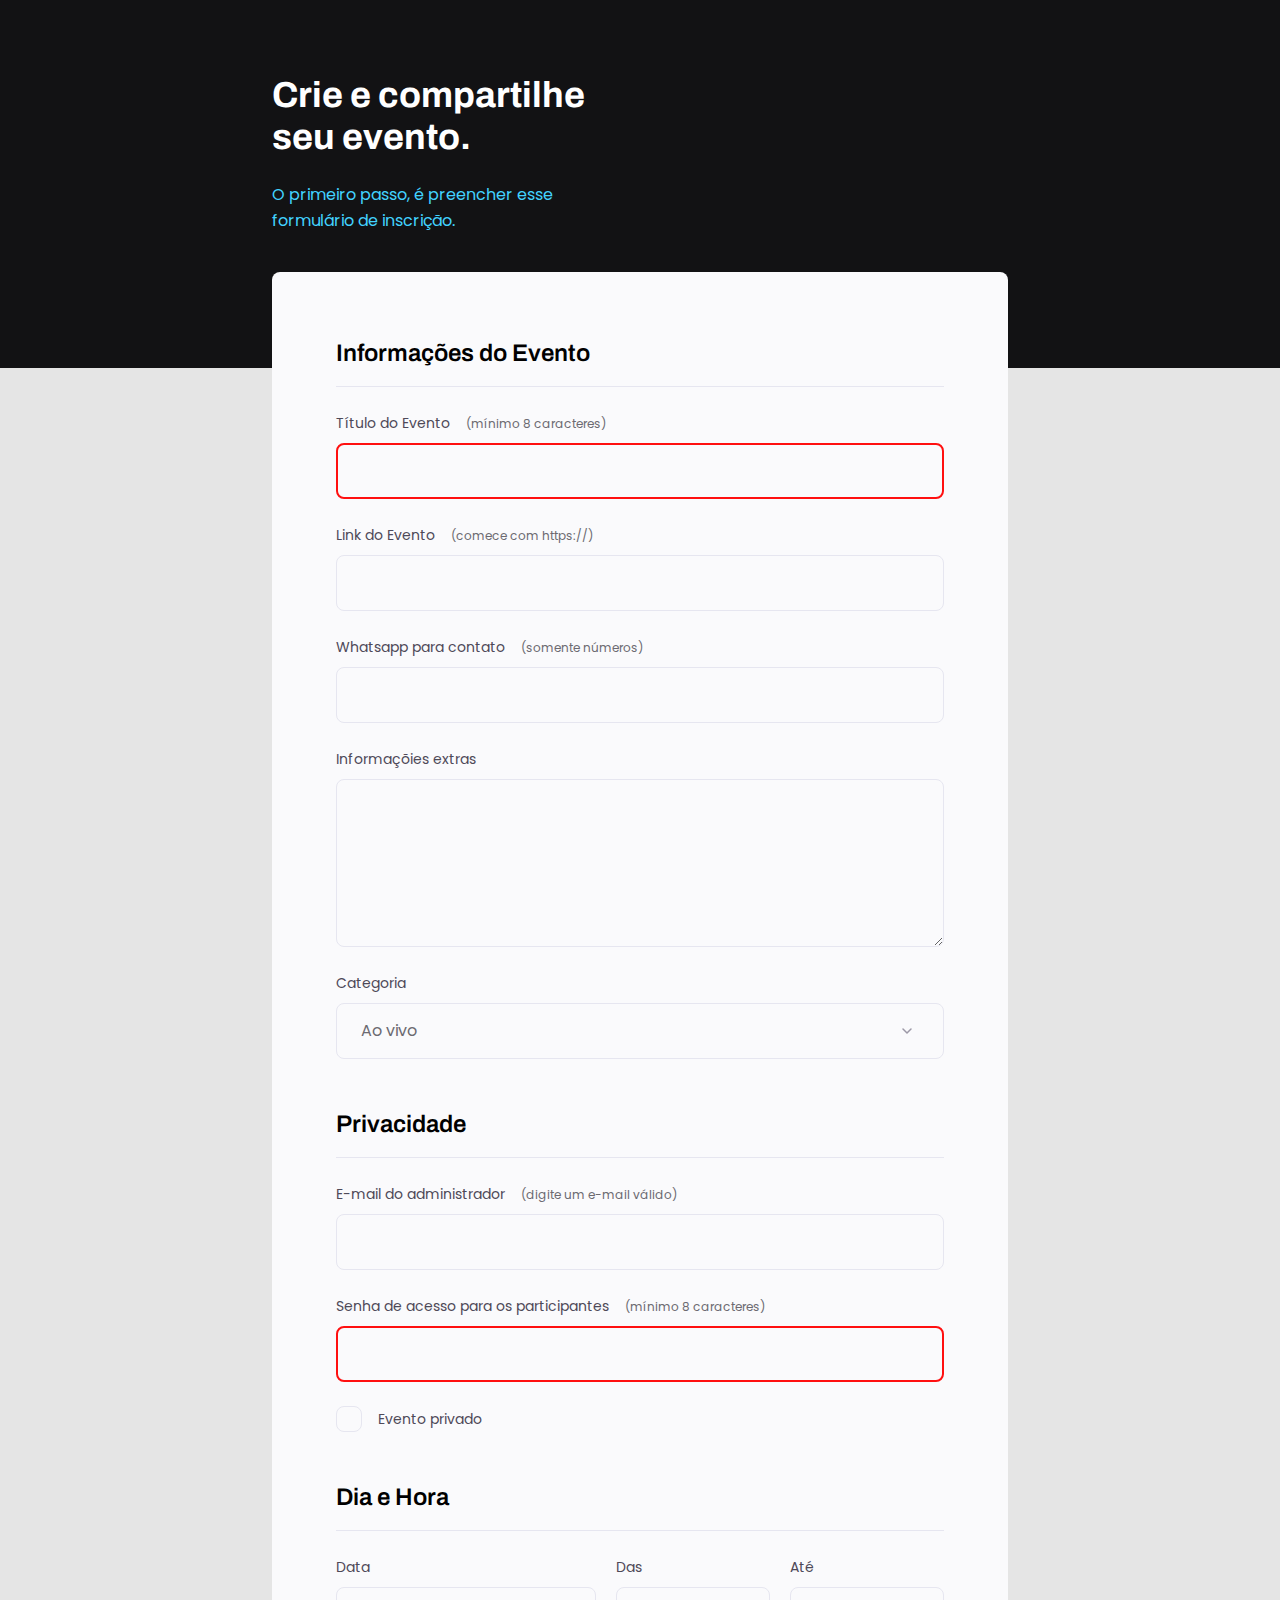
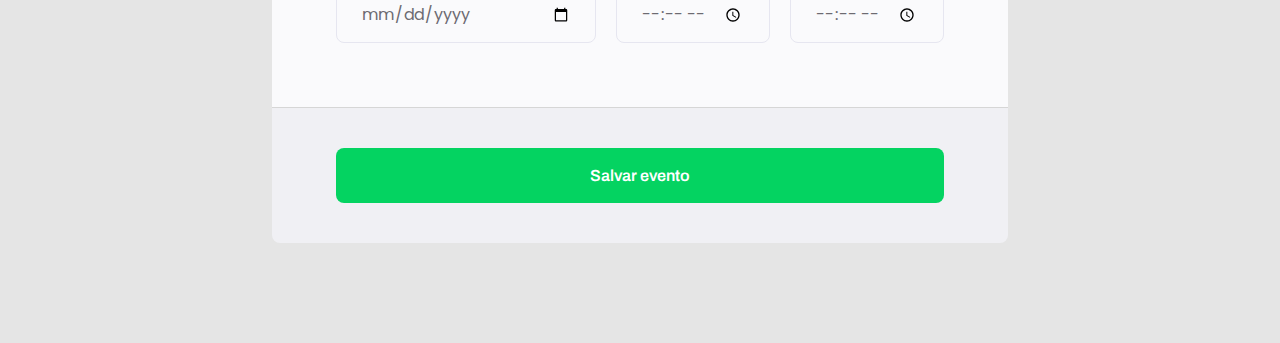
<file: index.html>
<!DOCTYPE html>
<html lang="pt-br">
  <head>
    <link rel="preconnect" href="https://fonts.googleapis.com" />
    <link rel="preconnect" href="https://fonts.gstatic.com" crossorigin />

    <meta charset="UTF-8" />
    <meta name="viewport" content="width=device-width, initial-scale=1.0" />
    <title>Crie seu evento</title>

    <link rel="stylesheet" href="style.css" />

    <link
      href="https://fonts.googleapis.com/css2?family=Archivo:wght@600;700&family=Poppins&display=swap"
      rel="stylesheet"
    />
  </head>
  <body>
    <div class="page">
      <header>
        <h1>Crie e compartilhe seu evento.</h1>
        <p>O primeiro passo, é preencher esse formulário de inscrição.</p>
      </header>
      <form id="my-form">
        <fieldset>
          <div class="fieldset-wrapper">
            <legend>Informações do Evento</legend>
            <div class="input-wrapper">
              <label for="event-title"
                >Título do Evento <span>(mínimo 8 caracteres)</span></label
              >
              <input type="text" id="event-title" required minlength="8" />
            </div>

            <div class="input-wrapper">
              <label for="event-link"
                >Link do Evento <span>(comece com https://)</span></label
              >
              <input type="url" id="event-link" />
            </div>

            <div class="input-wrapper">
              <label for="event-whatsapp"
                >Whatsapp para contato <span>(somente números)</span></label
              >
              <input type="number" id="event-whatsapp" />
            </div>

            <div class="input-wrapper">
              <label for="event-info">Informaçõies extras</label>
              <textarea id="event-info"></textarea>
            </div>

            <div class="input-wrapper">
              <label for="event-category">Categoria</label>
              <select id="event-category">
                <option value="live">Ao vivo</option>
                <option value="podcast">Podcast</option>
                <option value="mentorship">Mentoria</option>
              </select>
            </div>
          </div>
        </fieldset>
        
        <fieldset>
          <div class="fieldset-wrapper">
            <legend>Privacidade</legend>

            <div class="input-wrapper">
              <label for="event-email"
                >E-mail do administrador
                <span>(digite um e-mail válido)</span></label
              >
              <input type="email" id="event-email" />
            </div>

            <div class="input-wrapper">
              <label for="event-passwod"
                >Senha de acesso para os participantes
                <span>(mínimo 8 caracteres)</span></label
              >
              <input
                type="password"
                id="event-passwod"
                required
                minlength="8"
              />
            </div>

            <div class="checkbox-wrapper">
              <input type="checkbox" id="event-private" />
              <label for="event-private">Evento privado</label>
            </div>
          </div>
        </fieldset>

        <fieldset>
          <div class="fieldset-wrapper">
            <legend>Dia e Hora</legend>
            <div class="col-3">
              <div class="input-wrapper">
                <label for="event-date">Data</label>
                <input type="date" id="event-date" />
              </div>

              <div class="input-wrapper">
                <label for="event-begin">Das</label>
                <input type="time" id="event-begin" />
              </div>

              <div class="input-wrapper">
                <label for="event-end">Até</label>
                <input type="time" id="event-end" />
              </div>
            </div>
          </div>
        </fieldset>
      </form>

      <footer>
        <input
          class="button"
          type="submit"
          form="my-form"
          value="Salvar evento"
        />
      </footer>
      <!-- Outra forma de utilizar o botão ao invés de input :
      <footer>
          <button
            type="button"
            class="button" 
            form="my-form">
            Salvar Evento
          </button>
      </footer>
      :-->
    </div>
  </body>
</html>
</file>
<file: style.css>
* {
  margin: 0;
  padding: 0;
  box-sizing: border-box;
}

body,
input,
button,
select,
textarea {
  font-family: 'Poppins', sans-serif;
}

body {
  background: #e5e5e5;
}

body::before {
  content: '';
  width: 100%;
  height: 368px;

  position: absolute;
  top: 0px;
  left: 0px;
  z-index: -1;
  background: #121214;
}

.page {
  width: 736px;
  margin: auto;
}

header {
  width: 319px;

  margin-top: 74px;
}

header h1 {
  font-family: 'Archivo', sans-serif;
  font-weight: bold;
  font-size: 36px;
  line-height: 42px;
  color: white;

  margin-bottom: 24px;
}

header p {
  font-size: 16px;
  line-height: 26px;

  color: #42d3ff;
}

form {
  margin-top: 38px;
  background: #fafafc;
  border-radius: 8px 8px 0 0;
  min-height: 300px;

  padding: 64px;

  display:flex;
  flex-direction: column;
  gap: 48px;
}

fieldset {
  border: none;
}

.fieldset-wrapper {
  display: flex;
  flex-direction: column;
  gap: 24px;
}

fieldset legend {
  font-family: 'Archivo', sans-serif;

  font-weight: 600;
  font-size: 24px;
  line-height: 34px;

  width: 100%;
  border-bottom: 1px solid #e6e6f0;
  padding-bottom: 16px;
}

.input-wrapper {
  display: flex;
  flex-direction: column;
}

.input-wrapper label, .checkbox-wrapper label {
  font-size: 14px;
  line-height: 24px;

  color: #4e4958;

  margin-bottom: 8px;
}

.input-wrapper label span {
  margin-left: 12px;

  font-size: 12px;
  line-height: 20px;
  color: #6c6a71;
}

.input-wrapper label span:hover {
  color: #a9a7af;
}

.input-wrapper input,
.input-wrapper textarea,
select {
  background: #fafafc;

  border: 1px solid #e6e6f0;
  border-radius: 8px;

  height: 56px;
  padding: 0 24px;

  font-size: 16px;
  line-height: 26px;

  color: #6c6a71;
}

.input-wrapper textarea {
  padding: 0px;
  height: 168px;
}

.input-wrapper select {
  appearance: none;
  -webkit-appearance: none;
  
  background-image: url("data:image/svg+xml,%3Csvg width='24' height='24' viewBox='0 0 24 24' fill='none' xmlns='http://www.w3.org/2000/svg'%3E%3Cpath d='M8 10L12 14L16 10' stroke='%239C98A6' stroke-width='1.5' stroke-linecap='round' stroke-linejoin='round'/%3E%3C/svg%3E%0A");

  background-repeat: no-repeat;
  background-position: right 24px top 50%;
}

.col-3 {
  display: flex;
  gap: 20px;

}

.col-3 > div:nth-child(1) {
  width: 100%;
}


.checkbox-wrapper {
  position: relative;

}


.checkbox-wrapper label {
  display: flex;
  align-items: center;
  margin: 0;
  gap: 16px;
}


.checkbox-wrapper input {
  position: absolute;
  top: 0;
  left: 0;
  width: 24px;
  height: 24px;
  opacity: 0;
}

.checkbox-wrapper label::before {
  content: "";
  width: 24px;
  height: 24px;
  border: 1px solid #E6E6F0;
  border-radius: 8px;
  display: block;
}

.checkbox-wrapper input:checked + label::before {
  background-image: url("data:image/svg+xml,%3Csvg width='18' height='14' viewBox='0 0 18 14' fill='none' xmlns='http://www.w3.org/2000/svg'%3E%3Cpath d='M6 11.17L1.83 7L0.410004 8.41L6 14L18 2L16.59 0.589996L6 11.17Z' fill='%2342D3FF'/%3E%3C/svg%3E%0A");
  background-repeat: no-repeat;
  background-position:center;
}

.checkbox-wrapper input:focus + label::before {

outline: 2px solid black;

}

footer{
  background: #F0F0F4;
  height: 136px;
  display: flex;
  flex-direction: column;

  padding: 40px 64px;

  margin-bottom: 100px;
  border-top: 1px solid #D6D6D6;
  border-radius: 0 0 8px 8px;
}

footer .button {
  height: 56px;
  border-radius: 8px;
  border: 0px;
  background: #04D361;

  font-family: 'Archivo';

  font-weight: 600;
  font-size: 16px;
  line-height: 26px;
  color: #FFFFFF;

}

footer .button:hover {
  background: #039e49;
}

input:invalid {
  border: 2px solid #FF1010;
}
</file>
